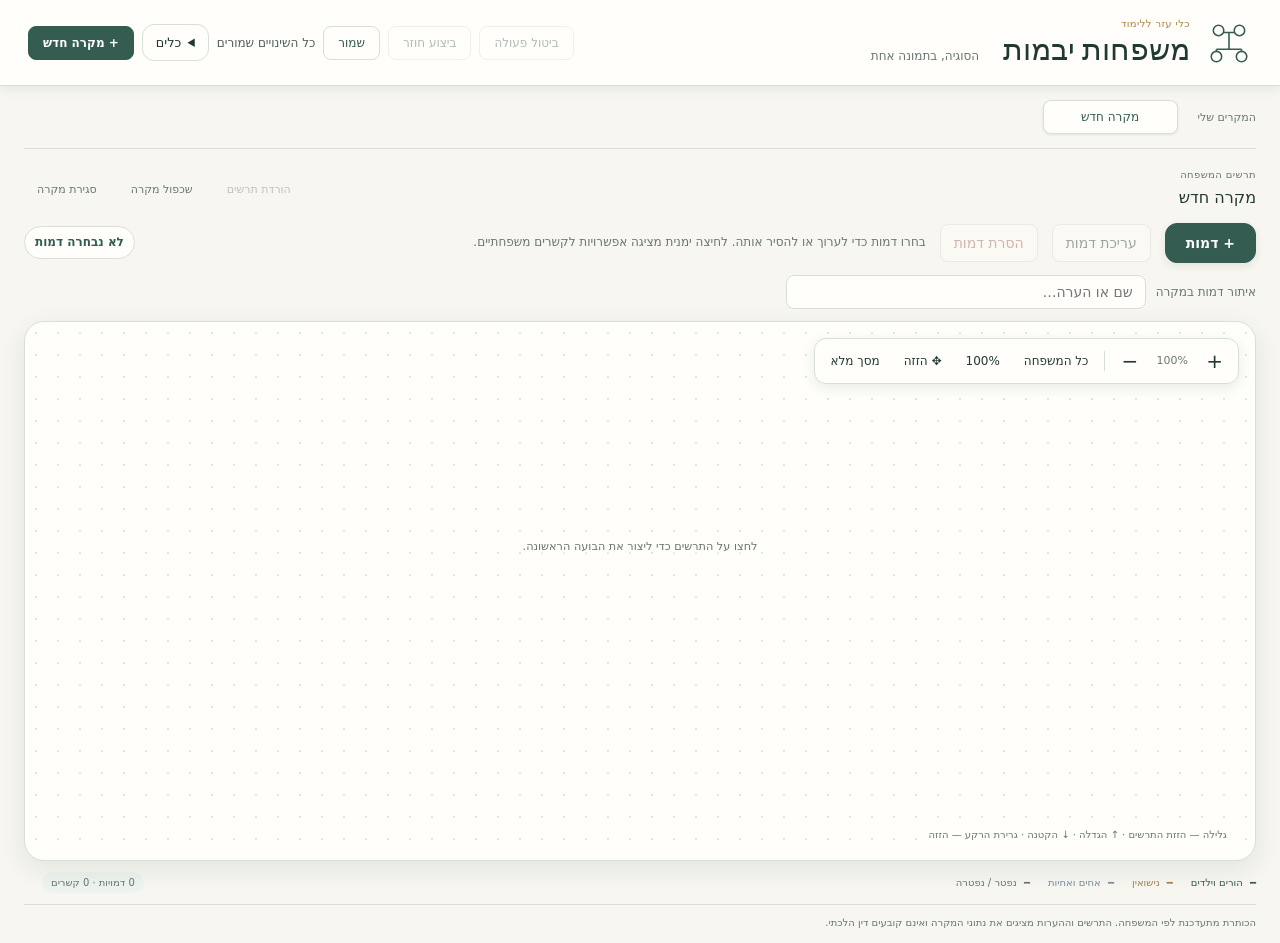
<file: plugin/index.html>
<!doctype html><html lang="he" dir="rtl"><head><meta charset="utf-8"><meta name="viewport" content="width=device-width,initial-scale=1"><meta http-equiv="Content-Security-Policy" content="default-src 'self'; script-src 'self'; style-src 'self' 'unsafe-inline'; connect-src 'none'; img-src 'self' data:; object-src 'none'; base-uri 'none'"><title>משפחות יבמות</title><link rel="stylesheet" href="style.css"></head><body><main dir="rtl">
<header><div class="brand"><svg class="brand-mark" viewBox="0 0 44 44" aria-hidden="true"><path d="M12 12H32M22 12V28M10 28H34M10 28V34M34 28V34"/><circle cx="12" cy="10" r="5"/><circle cx="32" cy="10" r="5"/><circle cx="10" cy="35" r="5"/><circle cx="34" cy="35" r="5"/></svg><div><div class="eyebrow">כלי עזר ללימוד</div><h1>משפחות יבמות <span class="app-subtitle">הסוגיה, בתמונה אחת</span></h1></div></div><div class="actions"><button id="undo">ביטול פעולה</button><button id="redo" disabled>ביצוע חוזר</button><button id="save-work" class="primary">שמור</button><span id="save-status" role="status">כל השינויים שמורים</span><details id="file-tools"><summary>כלים</summary><button id="backup">גיבוי ושחזור</button></details><button id="new-case" class="new-case-action">+ מקרה חדש</button></div></header><p id="storage-warning" role="alert" hidden></p>
<div class="case-strip"><span class="strip-label">המקרים שלי</span><nav id="tabs" aria-label="מקרים"></nav></div>
<div class="case-heading"><div class="case-heading-text"><div class="section-label">תרשים המשפחה</div><h2 id="case-title"></h2></div><div class="actions"><button id="export-diagram">הורדת תרשים</button><button id="duplicate-case">שכפול מקרה</button><button id="delete-case">סגירת מקרה</button></div></div>
<div class="toolbar"><button id="add" class="primary">+ דמות</button><button id="edit-selected" type="button" disabled>עריכת דמות</button><button id="remove-selected" type="button" disabled>הסרת דמות</button><span id="instruction">בחרו דמות כדי לערוך או להסיר אותה. לחיצה ימנית מציגה אפשרויות לקשרים משפחתיים.</span><span id="selection-status" role="status" aria-live="polite">לא נבחרה דמות</span><button id="place-preview" class="primary placement-action" hidden>הוספה במיקום המסומן</button><button id="cancel" hidden>ביטול הקו</button></div>
<section class="person-finder" aria-label="איתור דמות במקרה"><label for="person-search">איתור דמות במקרה</label><input id="person-search" type="search" placeholder="שם או הערה…" autocomplete="off"><button id="clear-person-search" type="button" hidden aria-label="ניקוי חיפוש דמות">×</button><div id="person-results" hidden role="region" aria-label="תוצאות איתור דמות"></div></section><div class="board"><div class="canvas-controls" aria-label="כלי תצוגה"><button id="zoom-in" aria-label="הגדלה">+</button><span id="zoom-level">100%</span><button id="zoom-out" aria-label="הקטנה">−</button><span class="control-divider"></span><button id="fit">כל המשפחה</button><button id="home-view" aria-label="חזרה לתצוגה רגילה">100%</button><button id="pan-tool" aria-pressed="false">✥ הזזה</button><button id="fullscreen-toggle" aria-pressed="false">מסך מלא</button></div><div class="canvas-tip">גלילה — הזזת התרשים · ↑ הגדלה · ↓ הקטנה · גרירת הרקע — הזזה</div><svg tabindex="0" id="diagram" viewBox="0 0 1200 850" role="img" aria-label="תרשים משפחה אינטראקטיבי"></svg></div>
<div class="bottom"><div class="legend"><span class="family-key">הורים וילדים</span><span class="marriage-key">נישואין</span><span class="sibling-key">אחים ואחיות</span><span>נפטר / נפטרה</span></div><div class="canvas-status"><span id="case-stats"></span><p id="message" role="status"></p></div></div>
<div id="context-menu" class="popup" hidden><div id="menu-title" class="popup-title"></div><button id="family-line">קו משפחה <small>↑ הורה · ↓ ילד/ה · ↔ אח/אחות</small></button><button id="marriage-line">קו נישואין <small>חיבור איש ואישה</small></button><button id="connect-existing">קישור לדמות קיימת <small>הורות, אחים או נישואין</small></button><button id="edit-person">עריכת דמות והערה</button><button id="toggle-death">סימון פטירה</button><button id="remove-person">הסרת דמות</button></div>
<div id="gender-picker" class="popup" hidden><div id="picker-title" class="popup-title">דמות חדשה</div><div class="gender-buttons"><button id="choose-male">זכר</button><button id="choose-female">נקבה</button></div><label id="other-parent-label" hidden>ההורה השני<select id="other-parent"></select></label><button id="cancel-picker" class="subtle">ביטול</button></div>
<dialog id="edit-dialog"><h2>עריכת בועה</h2><form id="edit-form"><label>שם<input id="name" maxlength="60" required dir="rtl"></label><div class="gender-buttons"><label>מין<select id="sex"><option value="male">זכר</option><option value="female">נקבה</option></select></label><label>מצב<select id="status"><option value="alive">בחיים</option><option value="deceased">נפטר/ה</option></select></label></div><section class="parent-editor"><h3>הורים</h3><div class="gender-buttons"><label>אב<select id="father"></select></label><label>אם<select id="mother"></select></label></div><p class="note-help">נישואין אינם קובעים הורות. כאן אפשר להוסיף הורה שכבר מופיע בתרשים.</p></section><label>הערה מתחת לשם<textarea id="notes" maxlength="1000" placeholder="למשל: ממזר, כהן, קטן, יבמה, צרה…"></textarea></label><div id="note-tags" class="actions" aria-label="הוספת הערה קצרה"></div><p class="note-help">הערות הן נתונים שאתם מזינים במקרה. עד שתי שורות מוצגות בבועה; ההערה המלאה נשמרת בעריכה.</p><div class="actions"><button type="submit" class="primary">אישור</button><button type="button" id="close-edit">ביטול</button></div><p id="edit-message" role="status"></p></form></dialog>
<dialog id="delete-person-dialog" aria-labelledby="delete-person-title"><h2 id="delete-person-title">הסרת דמות</h2><p id="delete-person-copy"></p><p class="note-help">הקשרים המשפחתיים של הדמות יוסרו גם הם. אפשר לשחזר הכול באמצעות ״ביטול פעולה״.</p><div class="actions"><button id="confirm-remove-person" class="danger-action" type="button">כן, להסיר דמות</button><button id="cancel-remove-person" type="button">ביטול</button></div></dialog><dialog id="connection-dialog"><h2>קישור לדמות קיימת</h2><p id="connection-source"></p><form id="connection-form"><label>סוג הקשר<select id="connection-kind"><option value="parent">הורה של</option><option value="child">ילד/ה של</option><option value="sibling">אח/אחות של</option><option value="marriage">נשוי/אה ל</option></select></label><label>לדמות<select id="connection-target"></select></label><div class="actions"><button type="submit" class="primary">הוספת קשר</button><button type="button" id="close-connection">סגירה</button></div><p id="connection-message" role="status"></p></form><h3>הקשרים הקיימים</h3><div id="existing-connections"></div></dialog><dialog id="backup-dialog"><h2>המקרים שלכם</h2><p>לחצו על ״שמור״ במסך הראשי כדי לשמור את כל המקרים במכשיר. לגיבוי נוסף אפשר להעתיק את הטקסט לגיבוי, או בחרו קובץ גיבוי או הדביקו טקסט שמור. טעינת המקרים מחליפה את המקרים הפתוחים; אפשר לבטל פעולה.</p><label class="backup-file-label">בחירת קובץ גיבוי<input id="backup-file" type="file" accept=".json,application/json"></label><textarea id="case-json" aria-label="טקסט גיבוי" dir="ltr"></textarea><div class="actions"><button id="select-backup">בחירת הכול</button><button id="download-backup">הורדת גיבוי</button><button id="recover-backup" hidden>נתונים שלא נטענו</button><button id="download-recovery" hidden>הורדת הנתונים המקוריים</button><button id="load-backup" class="primary">טעינת מקרים</button><button id="close-backup">סגירה</button></div><p id="backup-message" role="status"></p></dialog>
<footer>הכותרת מתעדכנת לפי המשפחה. התרשים וההערות מציגים את נתוני המקרה ואינם קובעים דין הלכתי.</footer>
<script src="model.js"></script><script src="app.js"></script></main></body></html>
</file>
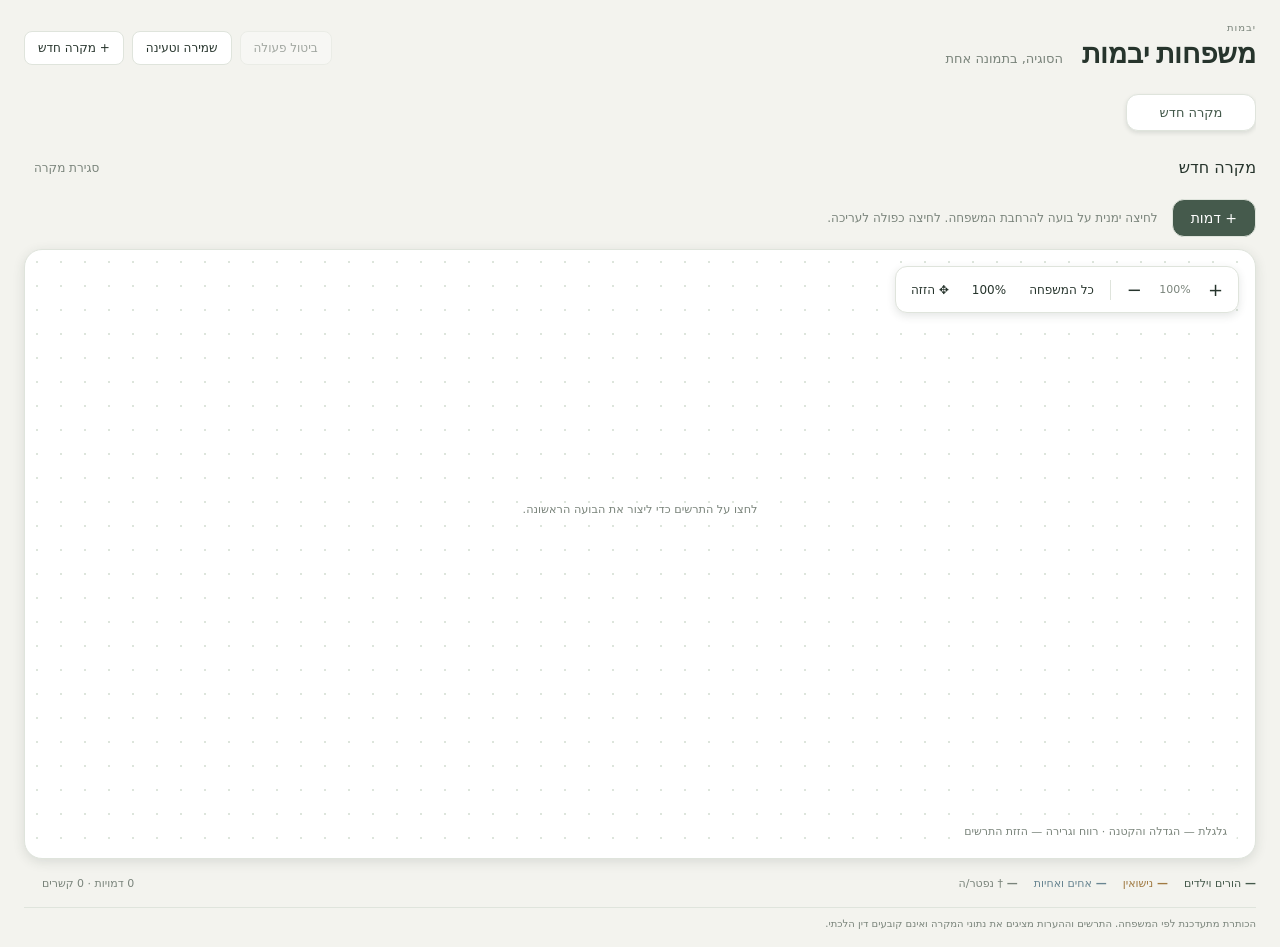
<file: fixtures/v042/index.html>
<!doctype html><html lang="he" dir="rtl"><head><meta charset="utf-8"><meta name="viewport" content="width=device-width,initial-scale=1"><title>משפחות יבמות</title><link rel="stylesheet" href="style.css"></head><body><main dir="rtl">
<header><div><div class="eyebrow">יבמות</div><h1>משפחות יבמות <span class="app-subtitle">הסוגיה, בתמונה אחת</span></h1></div><div class="actions"><button id="undo">ביטול פעולה</button><button id="backup">שמירה וטעינה</button><button id="new-case">+ מקרה חדש</button></div></header>
<nav id="tabs" aria-label="מקרים"></nav>
<div class="case-heading"><h2 id="case-title"></h2><button id="delete-case">סגירת מקרה</button></div>
<div class="toolbar"><button id="add" class="primary">+ דמות</button><span id="instruction">לחיצה ימנית על בועה להרחבת המשפחה. לחיצה כפולה לעריכה.</span><button id="cancel" hidden>ביטול הקו</button></div>
<div class="board"><div class="canvas-controls" aria-label="כלי תצוגה"><button id="zoom-in" aria-label="הגדלה">+</button><span id="zoom-level">100%</span><button id="zoom-out" aria-label="הקטנה">−</button><span class="control-divider"></span><button id="fit">כל המשפחה</button><button id="home-view" aria-label="חזרה לתצוגה רגילה">100%</button><button id="pan-tool" aria-pressed="false">✥ הזזה</button></div><div class="canvas-tip">גלגלת — הגדלה והקטנה · רווח וגרירה — הזזת התרשים</div><svg id="diagram" viewBox="0 0 1200 850" role="img" aria-label="תרשים משפחה אינטראקטיבי"></svg></div>
<div class="bottom"><div class="legend"><span class="family-key">הורים וילדים</span><span class="marriage-key">נישואין</span><span class="sibling-key">אחים ואחיות</span><span>† נפטר/ה</span></div><div class="canvas-status"><span id="case-stats"></span><p id="message" role="status"></p></div></div>
<div id="context-menu" class="popup" hidden><div id="menu-title" class="popup-title"></div><button id="family-line">קו משפחה <small>↑ הורה · ↓ ילד/ה · ↔ אח/אחות</small></button><button id="marriage-line">קו נישואין <small>חיבור איש ואישה</small></button><button id="connect-existing">קישור לדמות קיימת <small>הורות, אחים או נישואין</small></button><button id="edit-person">עריכת דמות והערה</button><button id="toggle-death">סימון פטירה</button><button id="remove-person">הסרת דמות</button></div>
<div id="gender-picker" class="popup" hidden><div id="picker-title" class="popup-title">דמות חדשה</div><div class="gender-buttons"><button id="choose-male">♂ זכר</button><button id="choose-female">♀ נקבה</button></div><label id="other-parent-label" hidden>ההורה השני<select id="other-parent"></select></label><button id="cancel-picker" class="subtle">ביטול</button></div>
<dialog id="edit-dialog"><h2>עריכת בועה</h2><form id="edit-form"><label>שם<input id="name" maxlength="60" required dir="rtl"></label><div class="gender-buttons"><label>מין<select id="sex"><option value="male">זכר</option><option value="female">נקבה</option></select></label><label>מצב<select id="status"><option value="alive">בחיים</option><option value="deceased">נפטר/ה</option></select></label></div><section class="parent-editor"><h3>הורים</h3><div class="gender-buttons"><label>אב<select id="father"></select></label><label>אם<select id="mother"></select></label></div><p class="note-help">נישואין אינם קובעים הורות. כאן אפשר להוסיף הורה שכבר מופיע בתרשים.</p></section><label>הערה מתחת לשם<textarea id="notes" maxlength="1000" placeholder="למשל: ממזר, כהן, קטן, יבמה, צרה…"></textarea></label><div id="note-tags" class="actions" aria-label="הוספת הערה קצרה"></div><p class="note-help">הערות הן נתונים שאתם מזינים במקרה. עד שתי שורות מוצגות בבועה; ההערה המלאה נשמרת בעריכה.</p><div class="actions"><button type="submit" class="primary">שמירה</button><button type="button" id="close-edit">ביטול</button></div><p id="edit-message" role="status"></p></form></dialog>
<dialog id="connection-dialog"><h2>קישור לדמות קיימת</h2><p id="connection-source"></p><form id="connection-form"><label>סוג הקשר<select id="connection-kind"><option value="parent">הורה של</option><option value="child">ילד/ה של</option><option value="sibling">אח/אחות של</option><option value="marriage">נשוי/אה ל</option></select></label><label>לדמות<select id="connection-target"></select></label><div class="actions"><button type="submit" class="primary">הוספת קשר</button><button type="button" id="close-connection">סגירה</button></div><p id="connection-message" role="status"></p></form><h3>הקשרים הקיימים</h3><div id="existing-connections"></div></dialog><dialog id="backup-dialog"><h2>המקרים שלכם</h2><p>המקרים נשמרים במכשיר אוטומטית. העתיקו את הטקסט לגיבוי, או הדביקו גיבוי שמור וטענו אותו.</p><textarea id="case-json" aria-label="טקסט גיבוי" dir="ltr"></textarea><div class="actions"><button id="select-backup">בחירת הכול</button><button id="load-backup" class="primary">טעינת מקרים</button><button id="close-backup">סגירה</button></div><p id="backup-message" role="status"></p></dialog>
<footer>הכותרת מתעדכנת לפי המשפחה. התרשים וההערות מציגים את נתוני המקרה ואינם קובעים דין הלכתי.</footer>
<script src="model.js"></script><script src="app.js"></script></main></body></html>
</file>
<file: plugin/style.css>
:root{
 --color-primary:#345c50;--color-on-primary:#ffffff;--color-surface:#f2f3ef;--color-ink:#243d34;--color-muted:#64746b;--color-border:#d9e1da;--color-panel:#ffffff;--color-hover:#eaf0e9;--color-focus:#668a76;--color-grid:#dce5de;--color-marriage:#a58247;--color-sibling:#788fa0;--color-scrim:#183b2e24;--color-male:#f0f6ef;--color-female:#fbf5e9;--color-deceased:#a05d54;--color-deceased-surface:#f9ece9;--color-header:#193b31;--color-header-text:#f5f6ed;--color-accent:#c6a465;--color-accent-surface:#f6efd9;
 --radius-sm:8px;--radius-md:12px;--radius-lg:20px;--radius-pill:999px;--font-ui:system-ui,sans-serif;--font-heading:'FrankRuhlCLM','David',Georgia,serif
}
*{box-sizing:border-box}body{margin:0;background:var(--color-surface);color:var(--color-ink);font:.875rem var(--font-ui)}main{width:100%;padding:0 24px 12px;margin:auto}header{margin:0 -24px;padding:18px 28px;background:var(--color-header);color:var(--color-header-text);display:flex;align-items:center;justify-content:space-between;gap:20px}.brand{display:flex;align-items:center;gap:16px}.brand-mark{width:46px;height:46px;flex:none;overflow:visible}.brand-mark path{fill:none;stroke:var(--color-accent);stroke-width:1.5}.brand-mark circle{fill:var(--color-header);stroke:var(--color-accent);stroke-width:1.5}.eyebrow{color:var(--color-accent);font-size:.625rem;letter-spacing:.04em;margin-bottom:4px}h1{font:normal 1.85rem/1.15 var(--font-heading);margin:0}.app-subtitle{font:.75rem var(--font-ui);color:var(--color-header-text);opacity:.65;margin-inline-start:16px}button,input,select,textarea{font:inherit;border:1px solid var(--color-border);border-radius:var(--radius-sm);padding:10px 13px;color:var(--color-ink);background:var(--color-panel)}button{cursor:pointer;transition:background-color .12s,border-color .12s}button:hover{background:var(--color-hover);border-color:var(--color-focus)}button:disabled{opacity:.4;cursor:default}button:focus-visible,input:focus-visible,select:focus-visible,textarea:focus-visible,.person:focus-visible{outline:3px solid var(--color-focus);outline-offset:3px}.primary{background:var(--color-primary);color:var(--color-on-primary);border-color:var(--color-primary)}.primary:hover{background:var(--color-primary);filter:brightness(1.12)}.actions,.gender-buttons{display:flex;align-items:center;gap:8px;flex-wrap:wrap}header .actions button{background:transparent;color:var(--color-header-text);border-color:var(--color-muted);font-size:.75rem;padding:9px 14px}header .actions button:hover{background:var(--color-primary);border-color:var(--color-accent)}header .actions .new-case-action{background:var(--color-accent);color:var(--color-header);border-color:var(--color-accent);font-weight:600}.case-strip{display:flex;align-items:center;gap:18px;border-bottom:1px solid var(--color-border);min-width:0;padding:12px 0}.strip-label{font-size:.6875rem;color:var(--color-muted);flex:none}#tabs{display:flex;gap:6px;overflow:auto;flex:1;min-width:0;padding:2px}#tabs button{flex-shrink:0;max-width:290px;min-width:135px;overflow:hidden;text-overflow:ellipsis;white-space:nowrap;border:1px solid transparent;border-radius:var(--radius-sm);padding:9px 14px;font-size:.75rem;background:transparent;color:var(--color-muted)}#tabs button:hover{background:var(--color-hover)}#tabs .active{background:var(--color-panel);color:var(--color-primary);border-color:var(--color-border);box-shadow:0 1px 3px var(--color-scrim)}.case-heading{display:flex;justify-content:space-between;align-items:center;gap:18px;padding:16px 0 12px}.case-heading-text{min-width:0}.section-label{font-size:.625rem;color:var(--color-muted);margin-bottom:5px}.case-heading h2{font:500 1rem/1.6 var(--font-ui);margin:0}.case-heading button{background:transparent;border:0;color:var(--color-muted);font-size:.6875rem;flex:none}.toolbar{display:flex;align-items:center;gap:14px;margin-bottom:12px}.toolbar .primary{padding:11px 20px;border-radius:var(--radius-md);font-weight:600}.toolbar span{flex:1;color:var(--color-muted);font-size:.75rem;line-height:1.6}.toolbar #cancel{padding:9px 13px;font-size:.75rem}.toolbar .placement-action{background:var(--color-accent-surface);color:var(--color-primary);border-color:var(--color-accent)}.board{position:relative;height:max(430px,calc(100dvh - 310px));overflow:hidden;border:1px solid var(--color-border);border-radius:var(--radius-lg);background-color:var(--color-panel);background-image:radial-gradient(var(--color-grid) .7px,transparent .7px);background-size:24px 24px;box-shadow:0 4px 16px var(--color-scrim)}#diagram{width:100%;height:100%;min-width:0;display:block;touch-action:none;cursor:crosshair}svg text{pointer-events:none}.person{cursor:grab}.person .bubble-surface{fill:var(--color-male);stroke:var(--color-border);stroke-width:1.8}.person[data-sex=female] .bubble-surface{fill:var(--color-female)}.person.selected .bubble-surface{stroke:var(--color-primary);stroke-width:3.5}.person .name{fill:var(--color-ink);font:600 1.125rem var(--font-ui)}.bubble-note{fill:var(--color-primary);font:.75rem var(--font-ui)}.person.deceased .bubble-surface{fill:var(--color-deceased-surface);stroke:var(--color-deceased);stroke-width:2.5}.person.deceased.selected .bubble-surface{stroke-width:4}.edge{fill:none;stroke-width:2;stroke-linejoin:round;stroke-linecap:round}.edge.parent{stroke:var(--color-primary)}.edge.marriage{stroke:var(--color-marriage);stroke-width:3.5}.edge.sibling{stroke:var(--color-sibling);stroke-width:1.8;stroke-dasharray:5 5}.edge-label{font:.6875rem var(--font-ui);fill:var(--color-muted);paint-order:stroke;stroke:var(--color-panel);stroke-width:5px;stroke-linejoin:round}.ghost{pointer-events:none;opacity:.7}.ghost circle{fill:var(--color-panel);stroke:var(--color-primary);stroke-width:2;stroke-dasharray:5 4}.ghost text{fill:var(--color-primary);font:600 1rem var(--font-ui)}.preview-line{pointer-events:none;stroke:var(--color-primary);stroke-width:2;stroke-dasharray:6 4}.canvas-controls{position:absolute;inset-inline-start:16px;top:16px;z-index:5;display:flex;align-items:center;gap:4px;padding:5px;background:var(--color-panel);border:1px solid var(--color-border);border-radius:var(--radius-md);box-shadow:0 3px 12px var(--color-scrim)}.canvas-controls button{border:0;border-radius:var(--radius-sm);padding:7px 10px;font-size:.75rem;background:transparent}.canvas-controls button:hover{background:var(--color-hover)}.canvas-controls #zoom-in,.canvas-controls #zoom-out{font-size:1.25rem;min-width:32px;line-height:1}.canvas-controls #zoom-level{font-size:.6875rem;color:var(--color-muted);min-width:40px;text-align:center;direction:ltr}.control-divider{width:1px;height:20px;background:var(--color-border);margin:0 2px}.canvas-controls [aria-pressed=true]{background:var(--color-primary);color:var(--color-on-primary)}.canvas-tip{position:absolute;inset-inline-start:18px;bottom:14px;z-index:4;font-size:.625rem;color:var(--color-muted);pointer-events:none;background:var(--color-panel);padding:6px 10px;border-radius:var(--radius-pill)}#diagram.pan-ready{cursor:grab}#diagram.panning{cursor:grabbing}.bottom{display:flex;justify-content:space-between;align-items:center;gap:12px;min-height:43px}.legend{display:flex;gap:18px;flex-wrap:wrap;color:var(--color-muted);font-size:.625rem}.legend span:before{content:'━ ';margin-inline-end:4px}.family-key{color:var(--color-primary)}.marriage-key{color:var(--color-marriage)}.sibling-key{color:var(--color-sibling)}.canvas-status{display:flex;align-items:center;gap:18px;font-size:.625rem;color:var(--color-muted)}#case-stats{background:var(--color-hover);padding:5px 9px;border-radius:var(--radius-pill)}#message{color:var(--color-primary);margin:0;max-width:420px}footer{font-size:.625rem;color:var(--color-muted);padding-top:10px;border-top:1px solid var(--color-border);line-height:1.6}.popup{position:fixed;z-index:20;width:245px;padding:8px;border-radius:var(--radius-md);border:1px solid var(--color-border);background:var(--color-panel);box-shadow:0 12px 35px var(--color-scrim);text-align:right}.popup-title{padding:10px 12px;border-bottom:1px solid var(--color-border);margin-bottom:5px;font-weight:600;font-size:.875rem}.popup>button{width:100%;display:block;text-align:right;border:0;background:transparent;padding:11px 12px}.popup>button:hover{background:var(--color-hover)}.popup small{display:block;color:var(--color-muted);font-size:.6875rem;margin-top:4px}.popup .gender-buttons{padding:7px}.popup .gender-buttons button{flex:1}.popup .subtle{font-size:.75rem;color:var(--color-muted)}#remove-person{color:var(--color-deceased)}label{display:block;font-size:.75rem;color:var(--color-muted);margin:14px 0}label input,label select,label textarea{display:block;width:100%;margin-top:7px;color:var(--color-ink)}.gender-buttons label{flex:1}.note-help{font-size:.6875rem;color:var(--color-muted);line-height:1.75}dialog{width:min(510px,95vw);max-height:90dvh;overflow:auto;padding:26px;border:1px solid var(--color-border);border-radius:var(--radius-lg);color:var(--color-ink);background:var(--color-panel);box-shadow:0 20px 70px var(--color-scrim)}dialog::backdrop{background:var(--color-scrim)}dialog h2{font:600 1.5rem var(--font-heading);margin:0 0 12px}h3{font:600 .875rem var(--font-ui);margin:18px 0 0}dialog input,dialog select,dialog textarea{background:var(--color-surface)}textarea{resize:vertical;min-height:100px}.parent-editor{border-block:1px solid var(--color-border);margin-top:12px}.parent-editor label{margin:10px 0}.parent-editor .note-help{margin:0 0 12px}#note-tags button{font-size:.6875rem;padding:6px 10px;border-radius:var(--radius-pill)}.connection-row{display:flex;justify-content:space-between;align-items:center;padding:9px 0;border-bottom:1px solid var(--color-border);font-size:.8125rem}.connection-row button{padding:5px 9px;font-size:.6875rem}#case-json{width:100%;height:260px;font:.75rem monospace;direction:ltr;text-align:left;margin:10px 0}[hidden]{display:none!important}
@media(max-width:800px){header{padding:16px 20px}.app-subtitle{display:block;margin:5px 0 0}.brand{gap:10px}.brand-mark{width:36px;height:36px}h1{font-size:1.65rem}.toolbar{gap:8px}.toolbar span{font-size:.6875rem}.strip-label{display:none}.board{height:max(430px,calc(100dvh - 330px))}.bottom{flex-wrap:wrap;padding:10px 0}.canvas-status{gap:10px}}
@media(max-width:550px){main{padding:0 12px 12px}header{margin:0 -12px;display:block;padding:16px}.brand{margin-bottom:15px}header .actions{gap:6px}header .actions button{flex:1;padding:8px;font-size:.6875rem}.case-strip{padding:10px 0}.case-heading{padding:10px 0}.case-heading h2{font-size:.8125rem}.toolbar{flex-wrap:wrap}.toolbar span{order:3;flex-basis:100%}.toolbar .primary{padding:9px 13px;font-size:.75rem}.board{height:calc(100dvh - 375px);min-height:390px}.canvas-controls{inset-inline-start:9px;top:9px;gap:0}.canvas-controls button{padding:6px}.canvas-tip{inset-inline-start:8px;bottom:8px;font-size:.5625rem;padding:5px 7px}.legend{gap:10px}.canvas-status{width:100%;justify-content:space-between}dialog{padding:20px}}
@media(prefers-reduced-motion:reduce){button{transition:none}}

/* Version 0.5.1 visual refresh: a brighter study desk and a calmer, clearer canvas. */
:root{--color-surface:#f7f6f1;--color-ink:#203a32;--color-muted:#68776f;--color-border:#d8dfd8;--color-panel:#fffefa;--color-hover:#edf3ee;--color-grid:#e0e7df;--color-header:#fffefa;--color-header-text:#203a32;--color-accent:#a98342;--color-accent-surface:#f6f0e2;--color-scrim:#183b2e18}
header{border-bottom:1px solid var(--color-border);box-shadow:0 2px 12px var(--color-scrim)}
.brand-mark path,.brand-mark circle{stroke:var(--color-primary)}.brand-mark circle{fill:var(--color-header)}
.eyebrow{color:var(--color-accent)}.app-subtitle{color:var(--color-muted);opacity:1}
header .actions button{color:var(--color-primary);border-color:var(--color-border)}header .actions button:hover{background:var(--color-hover);border-color:var(--color-primary)}header .actions .new-case-action{background:var(--color-primary);color:var(--color-on-primary);border-color:var(--color-primary)}
.case-strip{border-bottom-color:var(--color-border)}.case-heading{padding-top:20px}.section-label{letter-spacing:.04em}.toolbar .primary{box-shadow:0 3px 8px var(--color-scrim)}.board{border-color:var(--color-border);box-shadow:0 8px 26px var(--color-scrim);background-color:var(--color-panel);background-image:radial-gradient(var(--color-grid) .8px,transparent .8px);background-size:22px 22px}
.canvas-controls{border-color:var(--color-border);box-shadow:0 4px 14px var(--color-scrim)}.canvas-controls [aria-pressed=true]{background:var(--color-hover);color:var(--color-primary)}
.person .bubble-surface{stroke:var(--color-border)}.person[data-sex=female] .bubble-surface{stroke:var(--color-marriage)}.person.selected .bubble-surface{stroke:var(--color-primary)}.edge.parent{stroke:var(--color-primary)}.edge.marriage{stroke:var(--color-marriage)}.edge.sibling{stroke:var(--color-sibling)}
.popup,dialog{box-shadow:0 18px 55px var(--color-scrim)}.popup-title{color:var(--color-primary)}footer{border-top-color:var(--color-border)}
@media(max-width:550px){header{background:var(--color-header)}.case-heading{padding-top:14px}}

#storage-warning{margin:0;padding:12px 24px;border-bottom:2px solid var(--color-deceased);background:var(--color-deceased-surface);color:var(--color-ink);font-weight:600}

.case-heading-text{flex:1;min-width:0}#case-title{display:-webkit-box;-webkit-box-orient:vertical;-webkit-line-clamp:2;overflow:hidden;overflow-wrap:anywhere}

.person-finder{position:relative;display:flex;align-items:center;gap:10px;margin:0 0 12px}.person-finder label{margin:0;white-space:nowrap}.person-finder input{max-width:360px;flex:1;padding:8px 12px}#person-results{position:absolute;z-index:10;inset-inline-start:0;top:100%;width:min(600px,100%);max-height:260px;overflow:auto;padding:8px;background:var(--color-panel);border:1px solid var(--color-border);border-radius:var(--radius-md);box-shadow:0 8px 24px var(--color-scrim)}#person-results button{display:block;width:100%;text-align:start;margin:3px 0;font-size:.85rem}

@media(min-width:801px){.board{height:max(430px,calc(100dvh - 360px))}}
#save-status{font-size:.75rem;color:inherit;opacity:.8;max-width:150px}#file-tools{position:relative}#file-tools summary{cursor:pointer;padding:10px 13px;border:1px solid var(--color-border);border-radius:var(--radius-md);font-size:.8rem}#file-tools[open]>button{position:absolute;top:100%;inset-inline-end:0;z-index:20;min-width:150px;margin-top:5px;background:var(--color-surface);box-shadow:0 5px 15px var(--color-scrim)}

/* Keep the death state visible for either sex, including selected people. */
.person.deceased .bubble-surface{stroke:var(--color-deceased)}

.death-banner{fill:#303436;pointer-events:none}
.person .death-label{fill:#fff;font:700 1rem var(--font-ui);pointer-events:none}

/* Let controls wrap rather than steal space from the family canvas. */
.person-finder input{min-width:0}.case-heading .actions{flex-wrap:wrap}
.popup{max-width:calc(100vw - 24px);max-height:calc(100dvh - 24px);overflow:auto}
dialog{max-height:90dvh;overflow:auto}
@media(max-width:600px){header .actions{gap:6px}.person-finder{flex-wrap:wrap}.person-finder label{width:100%;font-size:.8rem}.person-finder input{max-width:none}.case-heading{align-items:flex-start;flex-wrap:wrap}.case-heading-text{flex-basis:100%}.case-heading .actions{gap:6px}.case-heading .actions button{font-size:.75rem;padding:8px}.canvas-tip{max-width:calc(100% - 20px);font-size:.7rem;line-height:1.5}.canvas-controls{flex-wrap:wrap;max-width:calc(100% - 20px)}}

/* Keep multi-touch gestures inside the family canvas in embedded WebViews. */
.board,#diagram{touch-action:none;-webkit-user-select:none;user-select:none}


/* Focus mode: expand only the family canvas and keep its tools available. */
.board:fullscreen,.board.expanded{width:100vw;height:100dvh;min-height:100dvh;max-height:100dvh;margin:0;border:0;border-radius:0;position:fixed;inset:0;z-index:1000;background-color:var(--color-panel)}
.board:fullscreen #diagram,.board.expanded #diagram{width:100%;height:100%;}
.board:fullscreen .canvas-controls,.board.expanded .canvas-controls{top:max(12px,env(safe-area-inset-top));inset-inline-start:max(12px,env(safe-area-inset-left));}
.board:fullscreen .canvas-tip,.board.expanded .canvas-tip{bottom:max(12px,env(safe-area-inset-bottom));}
body:has(.board.expanded){overflow:hidden}
@media(max-width:550px){.board:fullscreen .canvas-controls,.board.expanded .canvas-controls{max-width:calc(100vw - 24px);}}

/* Explicit selected-person actions make editing and removal discoverable without mouse gestures. */
.toolbar #remove-selected{color:var(--color-deceased)}
.toolbar #edit-selected:disabled,.toolbar #remove-selected:disabled{opacity:.42}

.toolbar #selection-status{flex:0 0 auto;padding:6px 10px;border:1px solid var(--color-border);border-radius:var(--radius-pill);background:var(--color-panel);color:var(--color-primary);font-weight:600;min-width:110px;text-align:center}.toolbar #selection-status:empty{display:none}.danger-action{color:#fff;background:var(--color-deceased);border-color:var(--color-deceased)}.danger-action:hover{background:var(--color-deceased);filter:brightness(1.08)}
@media(max-width:550px){.toolbar #selection-status{order:4;flex-basis:100%;text-align:start}}
</file>
<file: fixtures/v042/style.css>
:root{--color-primary:#52644e;--color-on-primary:#fff;--color-surface:#faf9f5;--color-ink:#293229;--color-muted:#737a70;--color-border:#d7dacf;--color-panel:#fffefb;--color-hover:#eeeee7;--color-focus:#809874;--color-grid:#d8ddd2;--color-marriage:#977147;--color-sibling:#688591;--color-scrim:#20292066;--radius-sm:8px;--radius-md:12px;--radius-lg:18px}*{box-sizing:border-box}body{margin:0;background:var(--color-surface);color:var(--color-ink);font:0.875rem system-ui,sans-serif}main{max-width:1500px;margin:auto;padding:24px}header{display:flex;align-items:center;justify-content:space-between;gap:20px}.eyebrow{font-size:.625rem;letter-spacing:3px;color:var(--color-muted)}h1{font:normal 2rem Georgia,serif;margin:8px 0 18px}button,input,select,textarea{font:inherit;color:var(--color-ink);background:var(--color-panel);border:1px solid var(--color-border);border-radius:var(--radius-sm);padding:10px}button{cursor:pointer}button:hover{background:var(--color-hover)}button:disabled{opacity:.4;cursor:default}.primary{background:var(--color-primary);color:var(--color-on-primary)}.primary:hover{background:var(--color-primary);filter:brightness(.95)}button:focus-visible,input:focus-visible,select:focus-visible,textarea:focus-visible,.person:focus-visible{outline:3px solid var(--color-focus);outline-offset:3px}.actions,.gender-buttons{display:flex;gap:8px;flex-wrap:wrap}#tabs{display:flex;gap:8px;overflow:auto;border-bottom:1px solid var(--color-border);padding:8px 0 12px}#tabs button{min-width:130px;max-width:240px;white-space:nowrap;overflow:hidden;text-overflow:ellipsis;flex-shrink:0}#tabs .active{background:var(--color-primary);color:var(--color-on-primary);border-color:var(--color-primary)}.case-heading{display:flex;justify-content:space-between;align-items:center;gap:16px;padding:20px 0}h2{font:normal 1.3rem Georgia,serif;margin:0}.case-heading h2{max-width:950px;line-height:1.5}.case-heading button{font-size:.75rem}.toolbar{display:flex;align-items:center;gap:14px;margin-bottom:14px}.toolbar span{color:var(--color-muted);font-size:.8125rem;flex:1}.board{overflow:auto;border:1px solid var(--color-border);border-radius:var(--radius-lg);background:radial-gradient(var(--color-grid) .8px,transparent .8px);background-size:20px 20px;background-color:var(--color-panel)}svg{width:100%;min-width:650px;display:block;touch-action:none}svg text{pointer-events:none}.person{cursor:grab}.person circle{fill:var(--color-panel);stroke:var(--color-border);stroke-width:2}.person.selected circle{stroke:var(--color-primary);stroke-width:3}.person.deceased circle{stroke-dasharray:5 4}.person .name{fill:var(--color-ink);font:1rem system-ui}.person .sex{fill:var(--color-muted);font:1rem system-ui}.person .meta{fill:var(--color-muted);font:.625rem system-ui}.edge{fill:none;stroke-width:2.5}.edge.parent{stroke:var(--color-primary)}.edge.marriage{stroke:var(--color-marriage);stroke-width:5}.edge.sibling{stroke:var(--color-sibling);stroke-dasharray:5 5}.edge-label{font:.625rem system-ui;fill:var(--color-muted);paint-order:stroke;stroke:var(--color-panel);stroke-width:5px}.ghost{pointer-events:none;opacity:.6}.ghost circle{fill:var(--color-panel);stroke:var(--color-primary);stroke-dasharray:5 4}.ghost text{fill:var(--color-primary);font:.875rem system-ui}.preview-line{stroke:var(--color-primary);stroke-width:2;stroke-dasharray:6 4;pointer-events:none}.bottom{display:flex;align-items:center;justify-content:space-between;gap:12px}.legend{display:flex;gap:18px;flex-wrap:wrap;font-size:.6875rem;color:var(--color-muted);margin:16px 0}.legend span:before{content:'— ';font-weight:bold}.family-key{color:var(--color-primary)}.marriage-key{color:var(--color-marriage)}.sibling-key{color:var(--color-sibling)}#message{font-size:.75rem;color:var(--color-primary)}.popup{position:fixed;z-index:20;width:245px;background:var(--color-panel);border:1px solid var(--color-border);border-radius:var(--radius-md);box-shadow:0 8px 28px var(--color-scrim);padding:10px}.popup-title{font-weight:600;padding:8px 6px;font-size:.8125rem}.popup>button{display:block;width:100%;text-align:right;border:0;background:transparent}.popup>button:hover{background:var(--color-hover)}.popup small{display:block;font-size:.6875rem;color:var(--color-muted);margin-top:5px}.popup .gender-buttons{padding:5px}.popup .gender-buttons button{flex:1}.popup .subtle{font-size:.75rem;color:var(--color-muted)}label{font-size:.75rem;color:var(--color-muted);display:block;margin:14px 0}label input,label select,label textarea{width:100%;display:block;margin-top:7px;color:var(--color-ink)}.gender-buttons label{flex:1}dialog{width:min(500px,95vw);border:1px solid var(--color-border);border-radius:var(--radius-lg);padding:24px;color:var(--color-ink);background:var(--color-surface)}dialog::backdrop{background:var(--color-scrim)}textarea{resize:vertical;min-height:100px}#case-json{width:100%;height:260px;font:.75rem monospace;margin:10px 0}footer{font-size:.6875rem;color:var(--color-muted);border-top:1px solid var(--color-border);padding-top:14px;margin-top:12px}[hidden]{display:none!important}@media(max-width:650px){main{padding:14px}header{display:block}header .actions{margin-bottom:18px}.toolbar{flex-wrap:wrap}.toolbar span{flex-basis:100%;order:3}.case-heading{align-items:start}.bottom{display:block}}

.bubble-note{font:.625rem system-ui;fill:var(--color-primary)}.note-help{font-size:.75rem;line-height:1.7;color:var(--color-muted)}#note-tags button{padding:6px 10px;font-size:.75rem}.popup{text-align:right}svg{text-align:initial}#case-json{direction:ltr;text-align:left}
/* Refined workspace */
:root{--color-primary:#455a4c;--color-surface:#f3f3ee;--color-panel:#ffffff;--color-ink:#26342c;--color-muted:#7a847b;--color-border:#dfe4dc;--color-grid:#dde5dc;--color-male:#f3f7f1;--color-female:#fbf6ed;--color-marriage:#a07a42;--font-ui:system-ui,sans-serif;--font-heading:'FrankRuhlCLM',Georgia,serif}
body{font-family:var(--font-ui)}main{max-width:none;padding:18px 24px}header{padding:4px 0 10px}h1{font:600 1.75rem var(--font-heading);margin:4px 0}.eyebrow{font-size:.625rem;letter-spacing:1px;margin-bottom:4px}.app-subtitle{font:normal .8125rem var(--font-ui);color:var(--color-muted);margin-inline-start:12px}header .actions button{font-size:.75rem;padding:9px 13px}#tabs{border:0;gap:7px;padding:10px 0}#tabs button{background:transparent;border:1px solid transparent;max-width:270px;border-radius:var(--radius-md);font-size:.8125rem;padding:10px 14px}#tabs button:hover{background:var(--color-hover)}#tabs .active{background:var(--color-panel);color:var(--color-primary);border-color:var(--color-border);box-shadow:0 2px 4px var(--color-scrim)}.case-heading{padding:10px 0 14px}.case-heading h2{font:500 1rem/1.7 var(--font-ui)}.case-heading button{border:0;color:var(--color-muted);background:transparent}.toolbar{margin:0 0 12px}.toolbar .primary{border-radius:var(--radius-md);padding:10px 18px}.toolbar span{font-size:.75rem}.board{position:relative;height:max(430px,calc(100dvh - 290px));overflow:hidden;background-size:24px 24px;border-radius:var(--radius-lg);box-shadow:0 3px 12px var(--color-scrim)}#diagram{width:100%;height:100%;min-width:0;cursor:crosshair}.person circle{stroke-width:1.6;fill:var(--color-male)}.person[data-sex=female] circle{fill:var(--color-female)}.person.selected circle{stroke-width:2.5}.person .name{font:600 1.0625rem var(--font-ui)}.person .sex{opacity:.65;font:.875rem var(--font-ui)}.bubble-note{font:.6875rem var(--font-ui)}.person .meta{font:.625rem var(--font-ui)}.edge.parent{stroke-width:2}.edge.marriage{stroke-width:3.5}.edge.sibling{stroke-width:1.8}.edge-label{font:.6875rem var(--font-ui)}.canvas-controls{position:absolute;inset-inline-start:16px;top:16px;z-index:5;display:flex;align-items:center;gap:3px;background:var(--color-panel);border:1px solid var(--color-border);border-radius:var(--radius-md);padding:5px;box-shadow:0 3px 8px var(--color-scrim)}.canvas-controls button{border:0;padding:7px 10px;font-size:.75rem}.canvas-controls #zoom-in,.canvas-controls #zoom-out{font-size:1.125rem;min-width:30px}.canvas-controls #zoom-level{font-size:.6875rem;color:var(--color-muted);min-width:40px;text-align:center;direction:ltr}.control-divider{height:20px;width:1px;background:var(--color-border);margin:0 3px}.canvas-controls [aria-pressed=true]{background:var(--color-primary);color:var(--color-on-primary)}.canvas-tip{position:absolute;inset-inline-start:18px;bottom:14px;z-index:4;font-size:.6875rem;color:var(--color-muted);pointer-events:none;background:var(--color-panel);padding:6px 10px;border-radius:var(--radius-sm)}#diagram.pan-ready,#diagram.panning{cursor:grab}#diagram.panning{cursor:grabbing}.bottom{padding-top:4px;min-height:44px}.canvas-status{display:flex;gap:18px;align-items:center;font-size:.6875rem;color:var(--color-muted)}#message{margin:0}.legend{margin:10px 0;gap:16px}footer{margin-top:4px;font-size:.625rem;padding-top:10px}.popup{padding:8px;box-shadow:0 12px 35px var(--color-scrim)}.popup>button{padding:11px 12px}.popup-title{font-size:.875rem}dialog{border-radius:var(--radius-lg);box-shadow:0 20px 70px var(--color-scrim);max-height:90dvh;overflow:auto}dialog h2{font:600 1.3rem var(--font-heading)}h3{font:600 .875rem var(--font-ui);margin:18px 0 0}.parent-editor{border-block:1px solid var(--color-border);margin-top:12px}.connection-row{display:flex;justify-content:space-between;align-items:center;padding:9px 0;border-bottom:1px solid var(--color-border);font-size:.8125rem}.connection-row button{padding:5px 9px;font-size:.6875rem}.parent-editor .note-help{margin:0 0 12px}.parent-editor label{margin:10px 0}
@media(max-width:650px){main{padding:12px}.app-subtitle{display:block;margin:4px 0}header .actions{margin:12px 0 0;gap:5px}#tabs{padding:10px 0 4px}.case-heading{padding:8px 0}.case-heading h2{font-size:.8125rem}.toolbar span{font-size:.6875rem}.board{height:calc(100dvh - 340px);min-height:400px}.canvas-controls{inset-inline-start:8px;top:8px;gap:0}.canvas-controls button{padding:6px}.canvas-tip{font-size:.5625rem;bottom:9px;inset-inline-start:9px}.canvas-status{gap:8px}.bottom{display:block}.legend{gap:10px}}

:root{--color-scrim:#26342c20}

:root{--color-deceased:#a05d54;--color-deceased-surface:#f8eeeb}.person.deceased circle{fill:var(--color-deceased-surface);stroke:var(--color-deceased);stroke-width:2.5;stroke-dasharray:none}.death-cross{fill:none;stroke:var(--color-deceased);stroke-width:7;stroke-linecap:round;opacity:.7;pointer-events:none}.person.deceased .name,.person.deceased .bubble-note,.person.deceased .meta,.person.deceased .sex{paint-order:stroke;stroke:var(--color-deceased-surface);stroke-width:4;stroke-linejoin:round}.person.deceased.selected circle{stroke-width:4}
</file>
